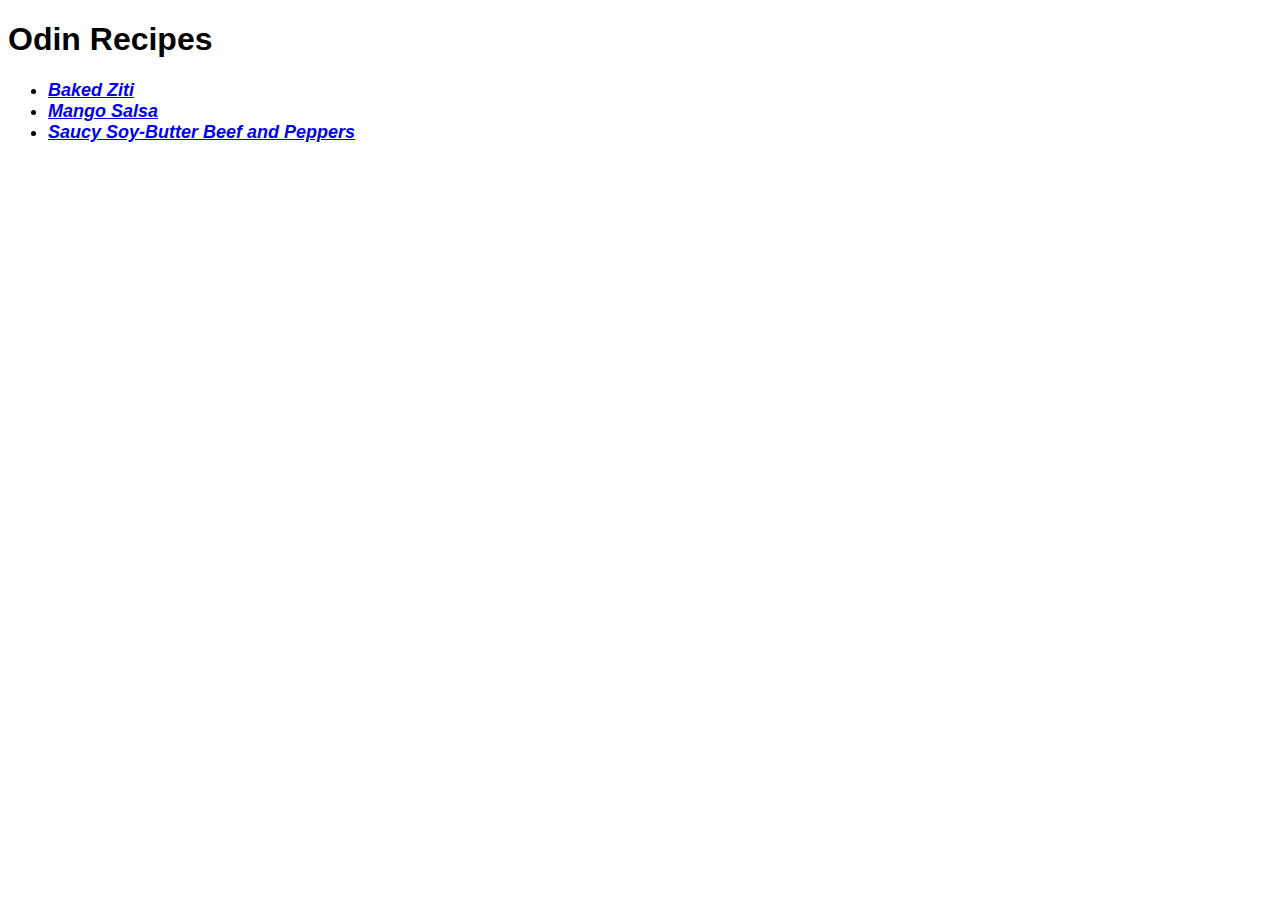
<file: index.html>
<!DOCTYPE html>
<html lang="en">
<head>
    <meta charset="UTF-8">
    <meta http-equiv="X-UA-Compatible" content="IE=edge">
    <meta name="viewport" content="width=device-width, initial-scale=1.0">
    <title>Document</title>
    <link rel="stylesheet" href="styles.css">
</head>
<body>
    <h1>Odin Recipes</h1>
    <ul id="index-recipe-links">
        <li><a class="baked-ziti-index-link" href="recipes/baked_ziti.html">Baked Ziti</a></li>
        <li><a class="mango-salsa-index-link" href="recipes/mango_salsa.html">Mango Salsa</a></li>
        <li><a class="beef-peppers-index-link" href="recipes/saucy_soy_butter_beef_and_peppers.html">Saucy Soy-Butter Beef and Peppers</a></li>
    </ul>
</body>
</html>
</file>
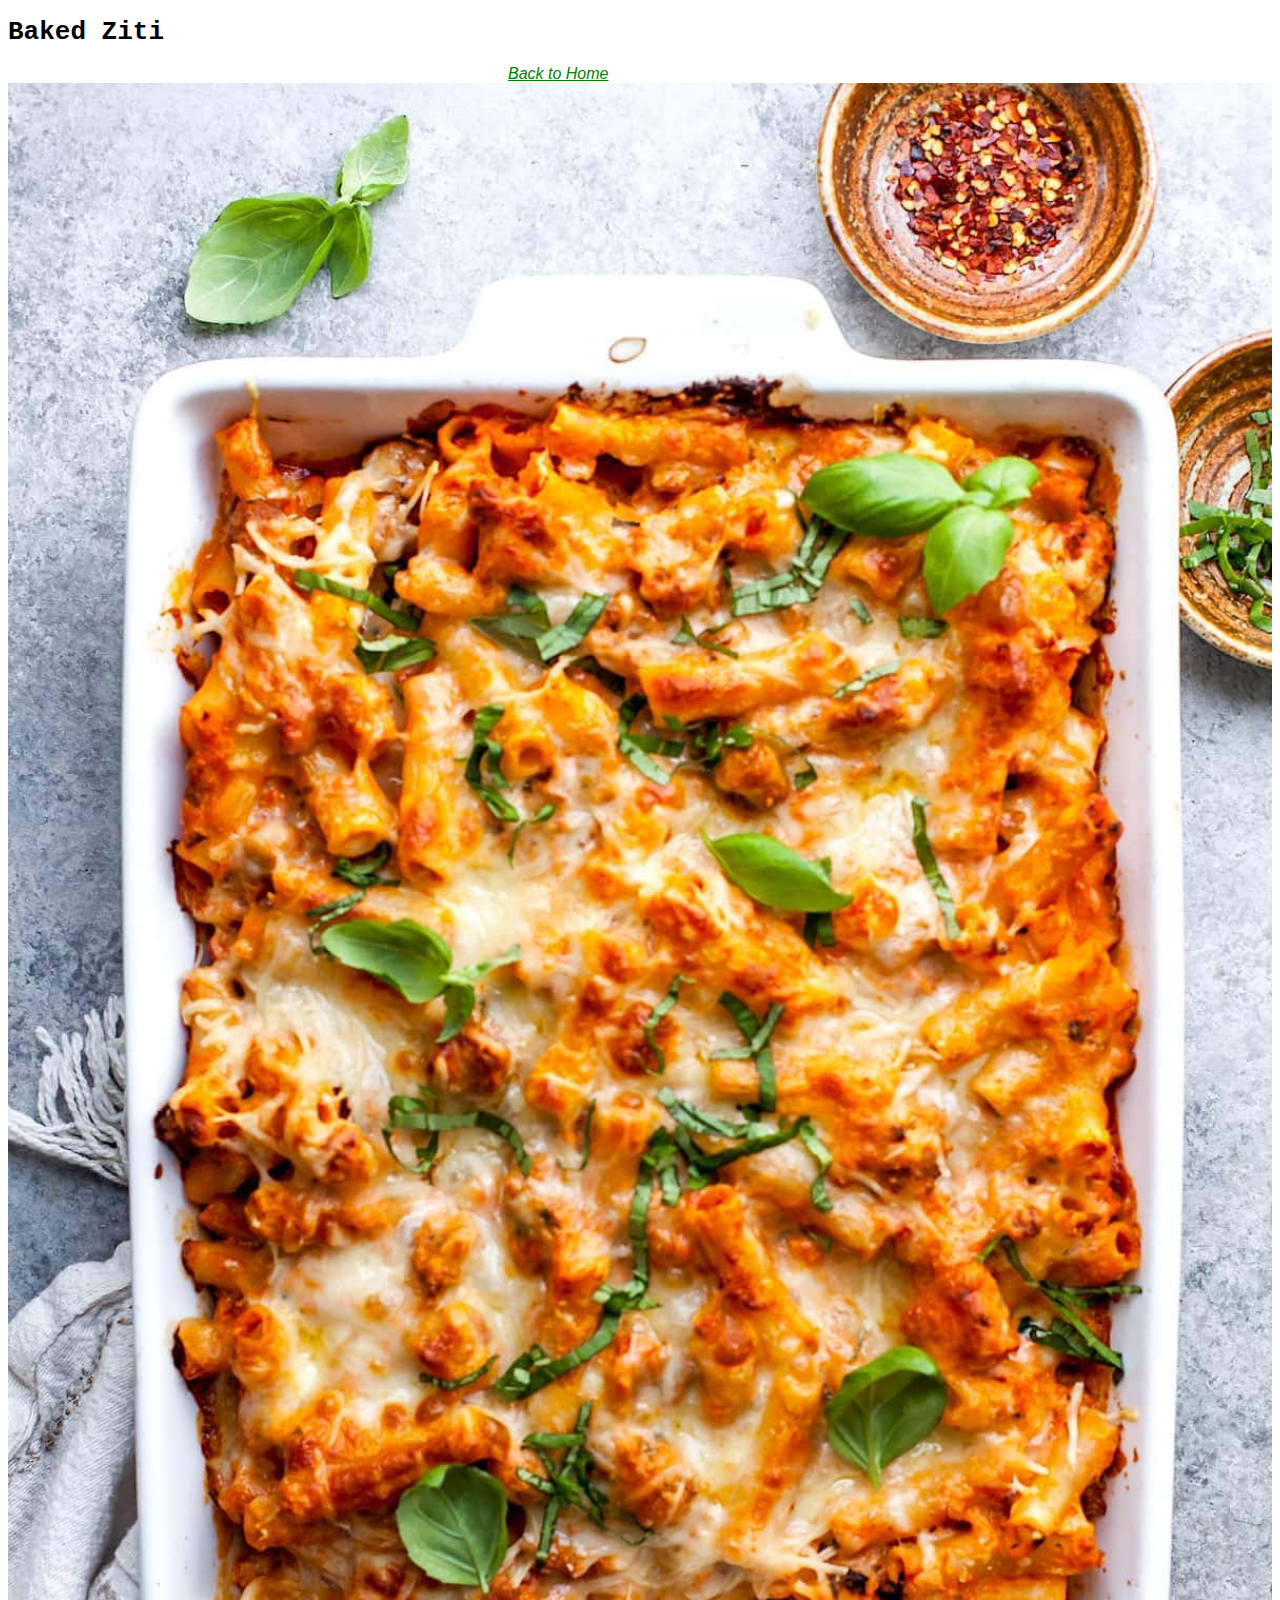
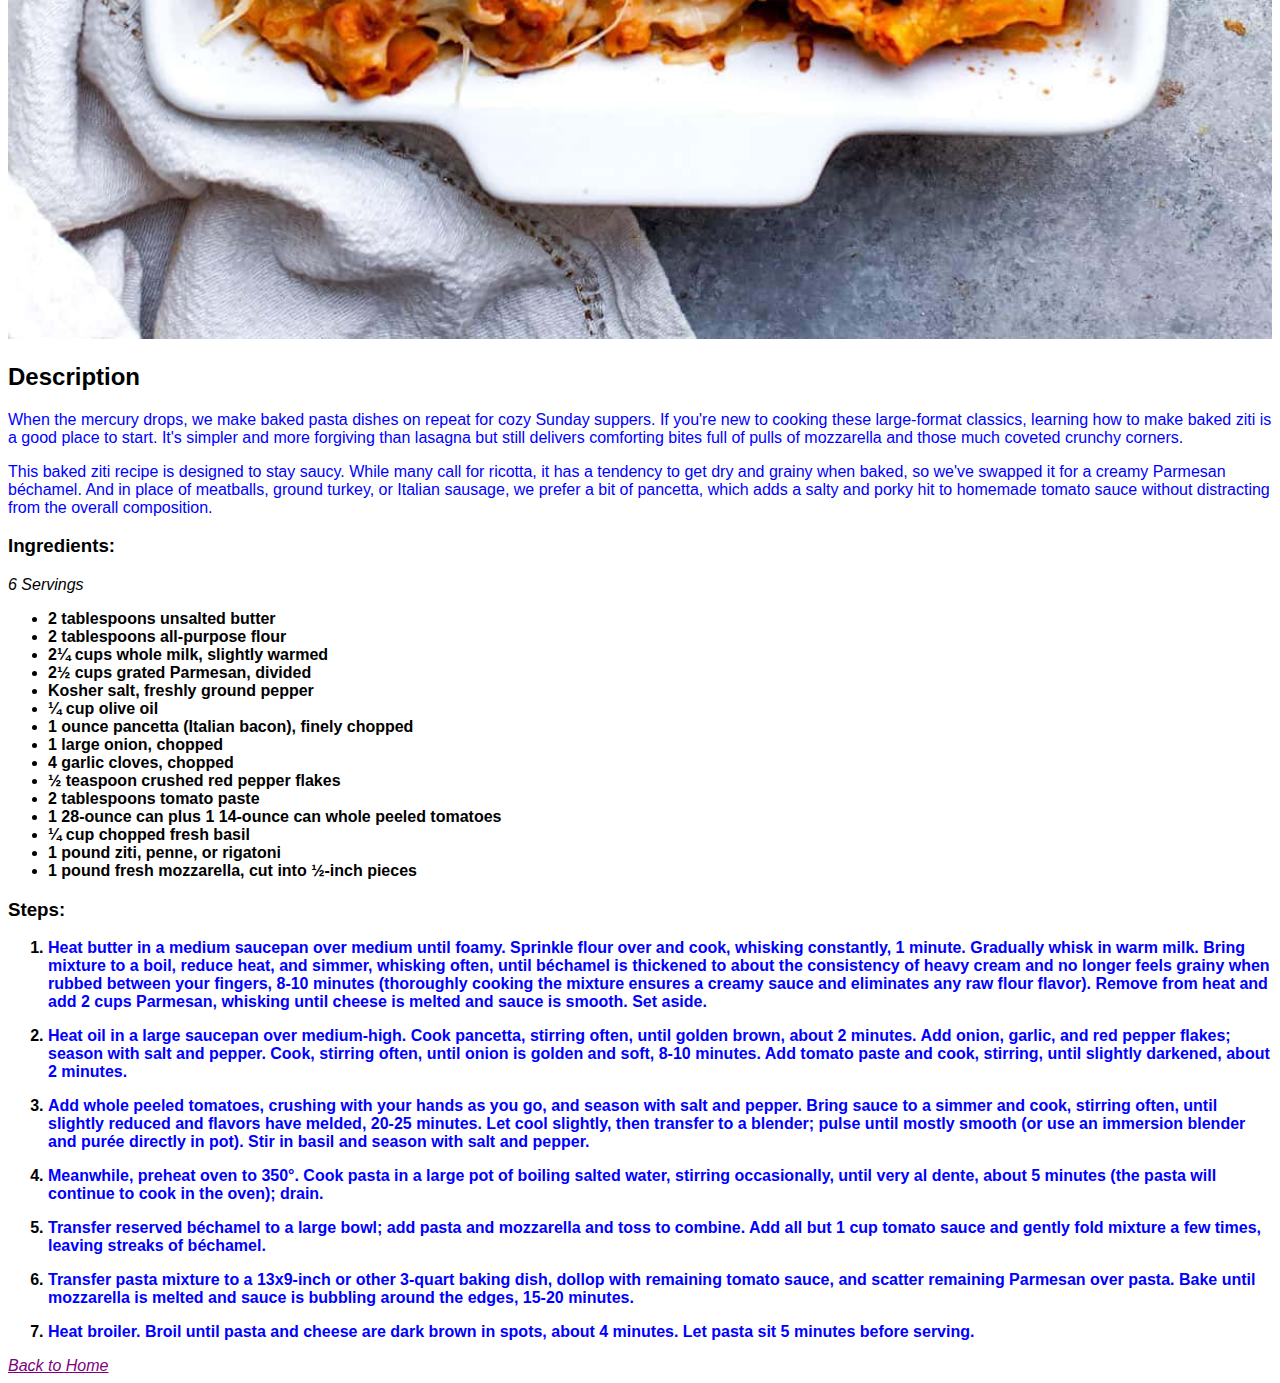
<file: recipes/baked_ziti.html>
<!DOCTYPE html>
<html lang="en">
<head>
    <meta charset="UTF-8">
    <meta http-equiv="X-UA-Compatible" content="IE=edge">
    <meta name="viewport" content="width=device-width, initial-scale=1.0">
    <title>Document</title>
    <link rel="stylesheet" href="../styles.css">
</head>

<body>
    <h1 id="baked-ziti-hdr">Baked Ziti</h1>
    <a class="back-link top" href="https://bmwolf102990.github.io/odin-recipes/">Back to Home</a>
    <img src="https://bmwolf102990.github.io/odin-recipes/media/baked_ziti.jpg" alt="baked ziti" width="100%">
    <h2>Description</h2>
    <p>
        When the mercury drops, we make baked pasta dishes on repeat for cozy Sunday suppers. If you're new to cooking these large-format classics, learning how to make baked ziti is a good place to start. It's simpler and more forgiving than lasagna but still delivers comforting bites full of pulls of mozzarella and those much coveted crunchy corners. 
    </p>
    <p>
        This baked ziti recipe is designed to stay saucy. While many call for ricotta, it has a tendency to get dry and grainy when baked, so we've swapped it for a creamy Parmesan béchamel. And in place of meatballs, ground turkey, or Italian sausage, we prefer a bit of pancetta, which adds a salty and porky hit to homemade tomato sauce without distracting from the overall composition. 
    </p>
    <h3>Ingredients:</h3>
    <span><em>6 Servings</em></span>
    <ul>
        <li>2 tablespoons unsalted butter</li>
        <li>2 tablespoons all-purpose flour</li>
        <li>2¼ cups whole milk, slightly warmed</li>
        <li>2½ cups grated Parmesan, divided</li>
        <li>Kosher salt, freshly ground pepper</li>
        <li>¼ cup olive oil</li>
        <li>1 ounce pancetta (Italian bacon), finely chopped</li>
        <li>1 large onion, chopped</li>
        <li>4 garlic cloves, chopped</li>
        <li>½ teaspoon crushed red pepper flakes</li>
        <li>2 tablespoons tomato paste</li>
        <li>1 28-ounce can plus 1 14-ounce can whole peeled tomatoes</li>
        <li>¼ cup chopped fresh basil</li>
        <li>1 pound ziti, penne, or rigatoni</li>
        <li>1 pound fresh mozzarella, cut into ½-inch pieces</li>
        <p></p>
    </ul>
    <h3>Steps:</h3>
    <ol>
        <li>
            <p>Heat butter in a medium saucepan over medium until foamy. Sprinkle flour over and cook, whisking constantly, 1 minute. Gradually whisk in warm milk. Bring mixture to a boil, reduce heat, and simmer, whisking often, until béchamel is thickened to about the consistency of heavy cream and no longer feels grainy when rubbed between your fingers, 8-10 minutes (thoroughly cooking the mixture ensures a creamy sauce and eliminates any raw flour flavor). Remove from heat and add 2 cups Parmesan, whisking until cheese is melted and sauce is smooth. Set aside.</p>
        </li>
        <li>
            <p>Heat oil in a large saucepan over medium-high. Cook pancetta, stirring often, until golden brown, about 2 minutes. Add onion, garlic, and red pepper flakes; season with salt and pepper. Cook, stirring often, until onion is golden and soft, 8-10 minutes. Add tomato paste and cook, stirring, until slightly darkened, about 2 minutes.</p>
        </li>
        <li>
            <p>Add whole peeled tomatoes, crushing with your hands as you go, and season with salt and pepper. Bring sauce to a simmer and cook, stirring often, until slightly reduced and flavors have melded, 20-25 minutes. Let cool slightly, then transfer to a blender; pulse until mostly smooth (or use an immersion blender and purée directly in pot). Stir in basil and season with salt and pepper.</p>
        </li>
        <li>
            <p>Meanwhile, preheat oven to 350°. Cook pasta in a large pot of boiling salted water, stirring occasionally, until very al dente, about 5 minutes (the pasta will continue to cook in the oven); drain.</p>
        </li>
        <li>
            <p>Transfer reserved béchamel to a large bowl; add pasta and mozzarella and toss to combine. Add all but 1 cup tomato sauce and gently fold mixture a few times, leaving streaks of béchamel.</p>
        </li>
        <li>
            <p>Transfer pasta mixture to a 13x9-inch or other 3-quart baking dish, dollop with remaining tomato sauce, and scatter remaining Parmesan over pasta. Bake until mozzarella is melted and sauce is bubbling around the edges, 15-20 minutes.</p>
        </li>
        <li>
            <p>Heat broiler. Broil until pasta and cheese are dark brown in spots, about 4 minutes. Let pasta sit 5 minutes before serving. </p>
        </li>
    </ol>
    <a class="back-link end" href="https://bmwolf102990.github.io/odin-recipes/">Back to Home</a>
</body>
</html>
</file>
<file: styles.css>
body {
    font-family: Helvetica;
}
li {
    font-weight: bold;
}

p {
    color:blue;
}
ul#index-recipe-links li {
    font-size: 18px;
}
#baked-ziti-hdr {
    font-family: monospace;
}
.back-link {
    font-style: italic;
}

.top{
    color: green;
}
.back-link.top {
    margin: 500px;
}

.end {
    color: purple;
}

.beef-peppers-index-link, .mango-salsa-index-link, .baked-ziti-index-link {
    font-style: italic;
}
</file>
